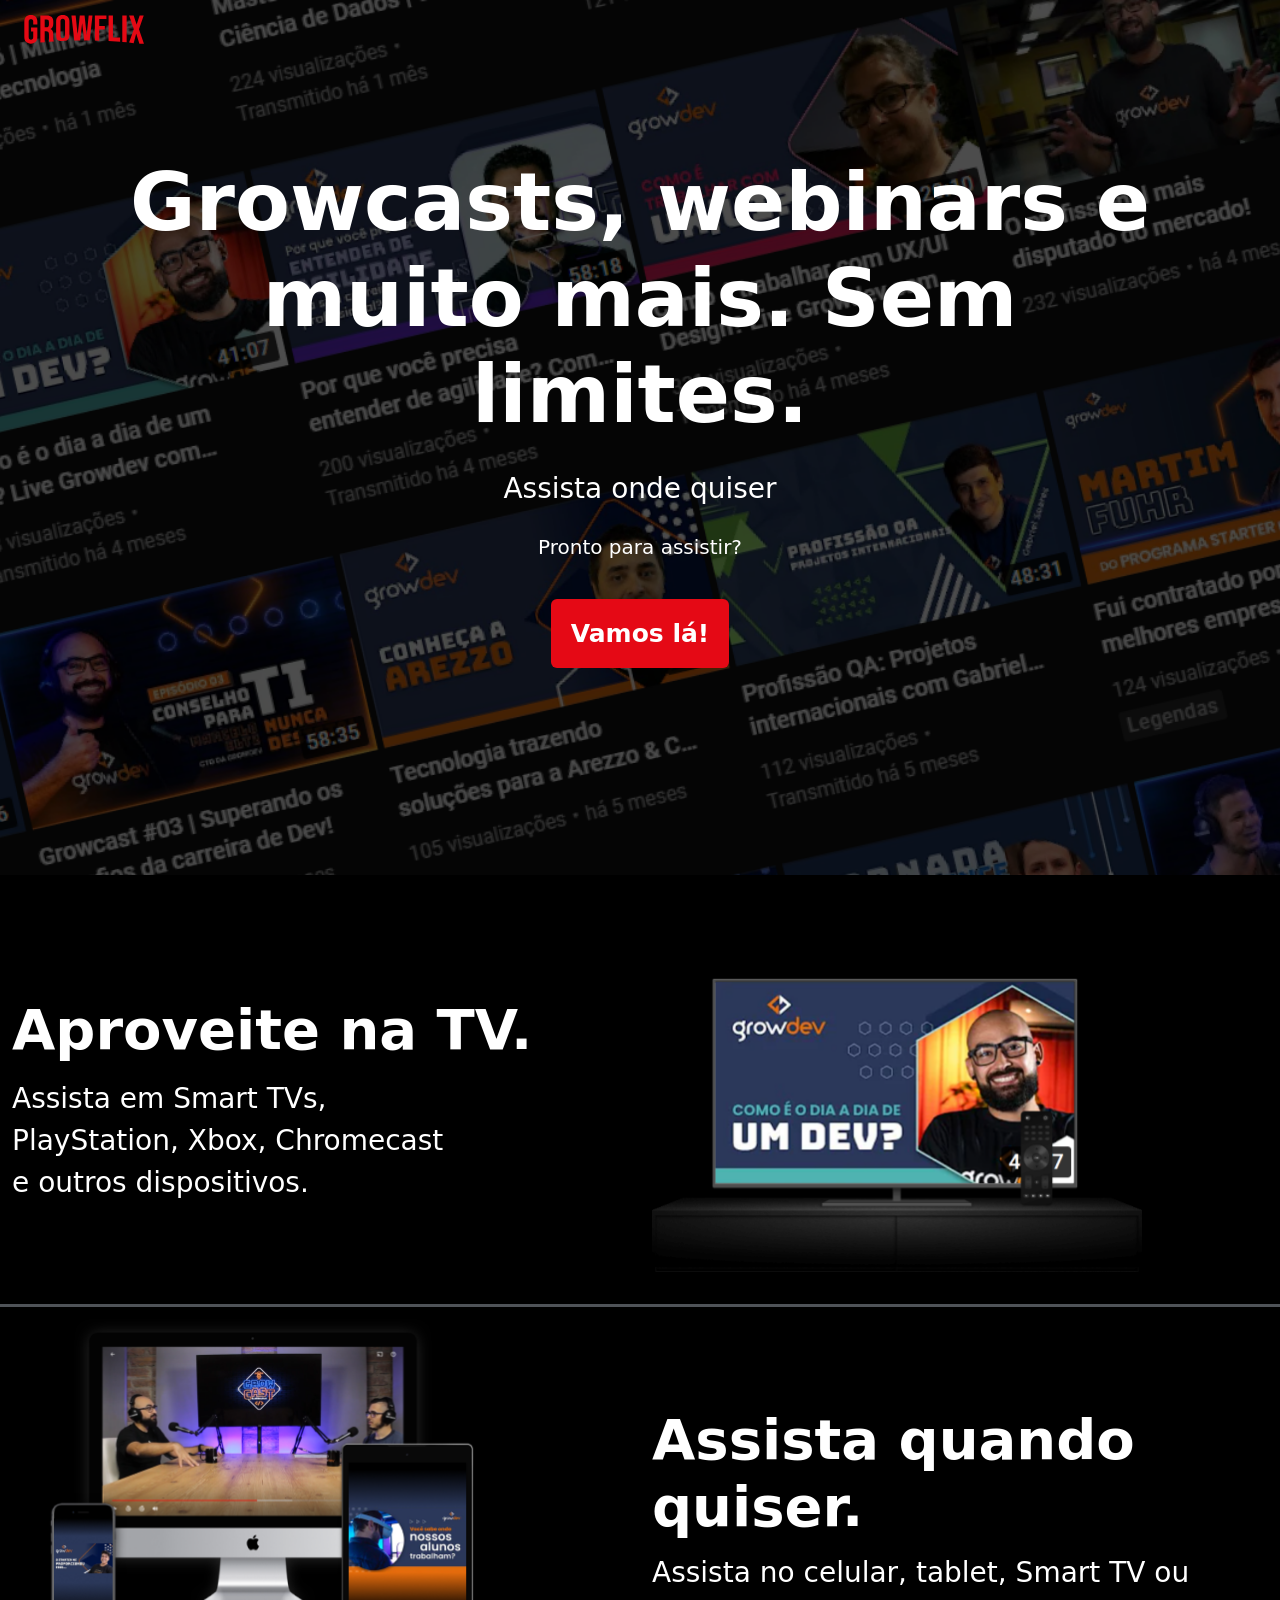
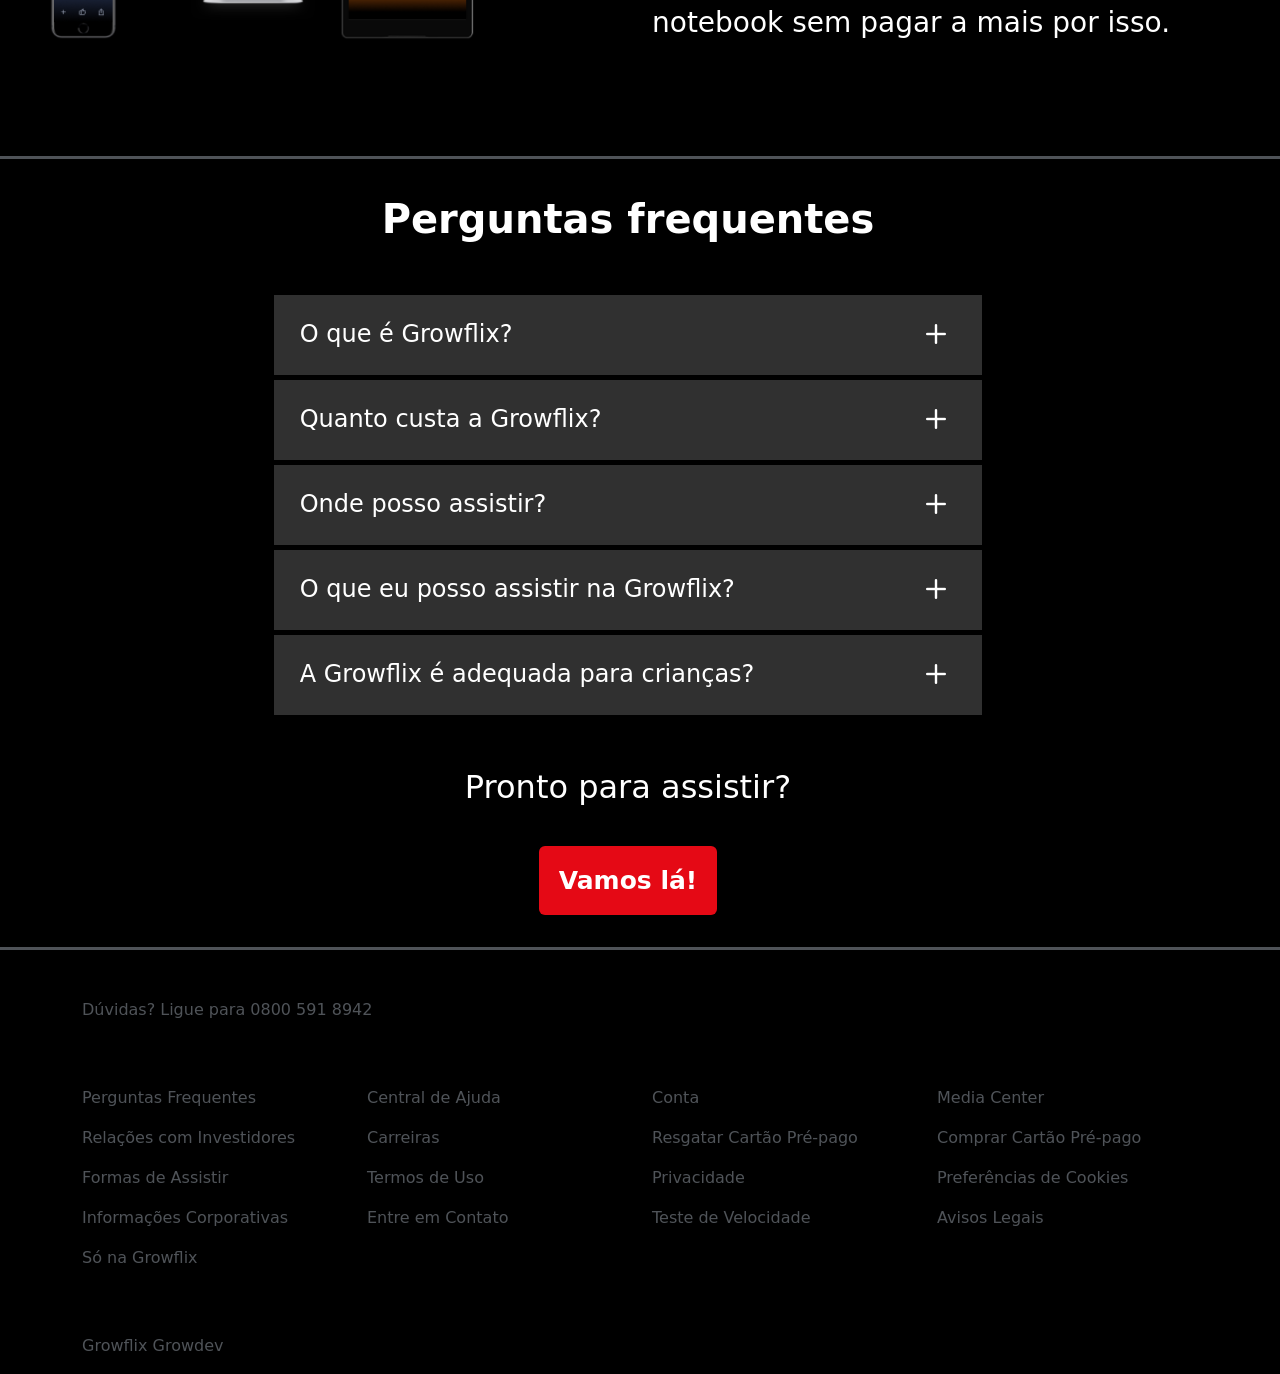
<file: index.html>
<!DOCTYPE html>
<html lang="en">
<head>
    <meta charset="UTF-8">
    <meta name="viewport" content="width=device-width, initial-scale=1.0">
    <title>Document</title>
    <link rel="stylesheet" href="./assets/libs/bootstrap-5.3.8-dist/css/bootstrap.min.css">
    <link rel="stylesheet" href="./css/style.css">
    <link rel="stylesheet" href="https://cdn.jsdelivr.net/npm/bootstrap-icons@1.13.1/font/bootstrap-icons.min.css">
</head>
<body>
    
    <main class="bg-black">
        <section class="hero">
            <header>
                <nav class="navbar">
                        <div class="container-fluid">
                            <a class="navbar-brand" href="#">
                                <img src="./assets/images/logo-growflix.svg" alt="" class="nav-img">
                            </a>
                        </div>
                    </nav>
            </header>
            <div class="container container-initial">
                <div class="row">
                    <div class="col-12">
                        <h1>Growcasts, webinars e <br>
                        muito mais. Sem limites.</h1>
                        <h2>Assista onde quiser</h2>
                        <h3>Pronto para assistir?</h3>
                    </div>
                    <div class="col-12 mt-5">
                        <a class="index-button" href="home.html">Vamos lá!</a>
                    </div>
                </div>
            </div>
        </section>

        <section class="section-info">
            <div class="container-fluid">
                <div class="row align-items-center">
                    <div class="col-6 first-row">
                        <h1>Aproveite na TV.</h1>
                        <h2>Assista em Smart TVs, <br> PlayStation, Xbox, Chromecast <br> e outros dispositivos.</h2>
                    </div>
                    <div class="col-12 col-md-6 first-row">
                        <img src="./assets/images/tela-tv-dia-dev.png" alt="" srcset="" class="img-dia-dev">
                    </div>

                   <div class="divider"></div>

                    <div class="col-12 col-md-6 second-row">
                        <img src="./assets/images/devices.png" alt="" srcset="" class="img-devices">
                    </div>
                    <div class="col-6 second-row">
                        <h1>Assista quando <br> quiser.</h1>
                        <h2>Assista no celular, tablet, Smart TV ou <br> notebook sem pagar a mais por isso.</h2>
                    </div>

                    <div class="divider"></div>

                    <div class="row justify-content-center text-center">
                        <div class="col-12 accordion-header-title">
                            <p>Perguntas frequentes</p>
                        </div>

                        <div class="col-7">
                            <div class="accordion accordion-flush" id="accordionFlushExample">
                                <div class="accordion-item">
                                    <h2 class="accordion-header">
                                        <button class="accordion-button collapsed" type="button" data-bs-toggle="collapse" data-bs-target="#flush-collapseOne" aria-expanded="false" aria-controls="flush-collapseOne">
                                            <span class="accordion-title">O que é Growflix?</span>
                                            <i class="bi bi-plus accordion-icon"></i>
                                        </button>
                                    </h2>
                                    <div id="flush-collapseOne" class="accordion-collapse collapse" data-bs-parent="#accordionFlushExample">
                                        <div class="accordion-body">Placeholder content for this accordion, which is intended to demonstrate the <code>.accordion-flush</code> class. This is the first item’s accordion body.</div>
                                    </div>
                                </div>
                                <div class="accordion-item">
                                    <h2 class="accordion-header">
                                        <button class="accordion-button collapsed" type="button" data-bs-toggle="collapse" data-bs-target="#flush-collapseTwo" aria-expanded="false" aria-controls="flush-collapseTwo">
                                            <span class="accordion-title">Quanto custa a Growflix?</span>
                                            <i class="bi bi-plus accordion-icon"></i>
                                        </button>
                                    </h2>
                                    <div id="flush-collapseTwo" class="accordion-collapse collapse" data-bs-parent="#accordionFlushExample">
                                        <div class="accordion-body">Placeholder content for this accordion, which is intended to demonstrate the <code>.accordion-flush</code> class. This is the second item’s accordion body. Let’s imagine this being filled with some actual content.</div>
                                    </div>
                                </div>
                                <div class="accordion-item">
                                    <h2 class="accordion-header">
                                        <button class="accordion-button collapsed" type="button" data-bs-toggle="collapse" data-bs-target="#flush-collapseThree" aria-expanded="false" aria-controls="flush-collapseThree">
                                        <span class="accordion-title">Onde posso assistir?</span>
                                            <i class="bi bi-plus accordion-icon"></i>
                                        </button>
                                    </h2>
                                    <div id="flush-collapseThree" class="accordion-collapse collapse" data-bs-parent="#accordionFlushExample">
                                        <div class="accordion-body">Placeholder content for this accordion, which is intended to demonstrate the <code>.accordion-flush</code> class. This is the third item’s accordion body. Nothing more exciting happening here in terms of content, but just filling up the space to make it look, at least at first glance, a bit more representative of how this would look in a real-world application.</div>
                                    </div>
                                </div>
                                <div class="accordion-item">
                                    <h2 class="accordion-header">
                                        <button class="accordion-button collapsed" type="button" data-bs-toggle="collapse" data-bs-target="#flush-collapseFour" aria-expanded="false" aria-controls="flush-collapseFour">
                                        <span class="accordion-title">O que eu posso assistir na Growflix?</span>
                                            <i class="bi bi-plus accordion-icon"></i>
                                        </button>
                                    </h2>
                                    <div id="flush-collapseFour" class="accordion-collapse collapse" data-bs-parent="#accordionFlushExample">
                                        <div class="accordion-body">Placeholder content for this accordion, which is intended to demonstrate the <code>.accordion-flush</code> class. This is the third item’s accordion body. Nothing more exciting happening here in terms of content, but just filling up the space to make it look, at least at first glance, a bit more representative of how this would look in a real-world application.</div>
                                    </div>
                                </div>
                                <div class="accordion-item">
                                    <h2 class="accordion-header">
                                        <button class="accordion-button collapsed" type="button" data-bs-toggle="collapse" data-bs-target="#flush-collapseFive" aria-expanded="false" aria-controls="flush-collapseFive">
                                        <span class="accordion-title">A Growflix é adequada para crianças?</span>
                                            <i class="bi bi-plus accordion-icon"></i>
                                        </button>
                                    </h2>
                                    <div id="flush-collapseFive" class="accordion-collapse collapse" data-bs-parent="#accordionFlushExample">
                                        <div class="accordion-body">Placeholder content for this accordion, which is intended to demonstrate the <code>.accordion-flush</code> class. This is the third item’s accordion body. Nothing more exciting happening here in terms of content, but just filling up the space to make it look, at least at first glance, a bit more representative of how this would look in a real-world application.</div>
                                    </div>
                                </div>
                            </div>
                        </div>

                        <div class="col-12 text-center text-white mt-5">
                            <h2>Pronto para assistir?</h2>
                        </div>
                        <div class="col-12 m-5">
                            <a class="index-button" href="home.html">Vamos lá!</a>
                        </div>
                    </div>
                    <div class="divider"></div>
                </div>
            </div>
        </section>
    </main>

    <footer class="container-footer">
        <div class="container">
            <div class="row">
                <div class="col-12 mt-5">
                    <p>Dúvidas? Ligue para 0800 591 8942</p>
                </div>
            
                <div class="col-3 mt-5">
                    <p>Perguntas Frequentes</p>
                    <p>Relações com Investidores</p>
                    <p>Formas de Assistir</p>
                    <p>Informações Corporativas</p>
                    <p>Só na Growflix</p>
                </div>

                <div class="col-3 mt-5">
                    <p>Central de Ajuda</p>
                    <p>Carreiras</p>
                    <p>Termos de Uso</p>
                    <p>Entre em Contato</p>
                </div>

                <div class="col-3 mt-5">
                    <p>Conta</p>
                    <p>Resgatar Cartão Pré-pago</p>
                    <p>Privacidade</p>
                    <p>Teste de Velocidade</p>
                </div>

                <div class="col-3 mt-5">
                    <p>Media Center</p>
                    <p>Comprar Cartão Pré-pago</p>
                    <p>Preferências de Cookies</p>
                    <p>Avisos Legais</p>
                </div>

                <div class="col-12 mt-5">
                    <p>Growflix Growdev</p>
                </div>
            </div>
        </div>
    </footer>

    <script src="./assets/libs/bootstrap-5.3.8-dist/js/bootstrap.bundle.min.js"></script>
</body>

</html>
</file>
<file: css/style.css>
.bg-black {
    background-color: black;
    opacity: 1;
}

.hero {
    background-image: url(../assets/images/banner-initial.png);
    background-size: cover;
    background-position: top ;
    background-attachment: fixed;
}

.nav-img {
    width: 120px;
    margin-left: 12px;
}

.container-initial {
    min-height: 80vh;
    display: flex;
    flex-direction: column;
    text-align: center;
    color: white;
    align-items: center;
    margin-top: 98px;
}

.container-initial h1 {
    font-size: 80px;
    font-weight: bold;
}

.container-initial h2 {
    font-size: 28px;
    font-weight: 400;
    margin-top: 29px;
}

.container-initial h3 {
    font-size: 20px;
    font-weight: 400;
    margin-top: 30px;
}

.container-initial button {
    border-radius: 6px;
    color: white;
    background-color: #e50915;
    padding: 20px;
    width: 185px;
    font-size: 25px;
    font-weight: bold;
    margin-top: 20px;
    border: none;
}

.section-info {
    color: white;
    display: flex;
    flex-direction: column;
    text-align: left;
    align-items: center;
    justify-content: center;
    margin-top: 30px;
}

.first-row h1 {
    font-size: 56px;
    font-weight: bold;
    margin-left: 50px;
}

.first-row h2 {
    font-size: 28px;
    font-weight: 400;
    margin-top: 15px;
    line-height: 1.5;
    margin-left: 50px;
}

.img-dia-dev {
     width: 100%;
    max-width: 490px;
    margin-bottom: 30px;
}

.divider {
    width: 100vw;
    height: 3px;
    background-color: #4f5358;
}

.second-row h1 {
    font-size: 56px;
    font-weight: bold;
}

.second-row h2 {
    font-size: 28px;
    font-weight: 400;
    line-height: 1.8;
}

.img-devices {
    width: 100%;
    max-width: 490px;
    margin-bottom: 30px;
    margin-bottom: 80px;
}

.first-row h1,
.first-row h2 {
    margin-left: 0;
}

.img-dia-dev,
.img-devices {
    margin-left: 0;
}

@media (max-width: 768px) {

    .section-info {
        text-align: center;
    }

    .first-row h1,
    .second-row h1 {
        font-size: 36px;
    }

    .first-row h2,
    .second-row h2 {
        font-size: 20px;
    }

    .img-dia-dev,
    .img-devices {
        margin: 0 auto;
        display: block;
    }

}

.accordion-header-title {
    font-size: 40px;
    font-weight: bold;
    margin-top: 30px;
    margin-bottom: 30px;
}

.accordion-item {
    border: none;
}

.accordion-button {
    display: flex;
    justify-content: space-between;
    align-items: center;
    background-color: transparent;
    color: white;
    padding: 10px 0;
    background-color: #303030;
    margin-bottom: 5px;
}

.accordion-button::after {
    display: none;
}

.accordion-title {
    text-align: left;
    font-size: 24px;
    margin-left: 20px;
    padding: 6px;
}

.accordion-icon {
    font-size: 40px;
    font-weight: 300;
    transition: transform 0.3s ease;
    margin-right: 20px;
    padding: 6px;
}

.accordion-button:not(.collapsed) .accordion-icon {
  transform: rotate(180deg);
}

.index-button {
    border-radius: 6px;
    color: white;
    background-color: #e50915;
    padding: 20px;
    width: 185px;
    font-size: 25px;
    font-weight: 700;
    margin-top: 20px;
    border: none;
    text-decoration: none;
}

.container-footer {
    margin-top: 5;
    background-color: black;
    color: #4f5358;
}

.bg-black {
    background-color: black;
}

.text-gray a {
    text-decoration: none;
    color: #94989c;
}

.text-gray :hover {
    color:#cecdcd;
}

.hero-2 {
  background-image: url("https://img.youtube.com/vi/7OWT3lfHYvE/maxresdefault.jpg");
  background-size: cover;
  background-position: top;
  background-repeat: no-repeat;
  height: 130vh;
}

.hero-content {
  max-width: 600px;
  margin: 0 auto;
  color: white;
  text-align: start;
  margin-left: 120px;
  margin-top: 400px;
}

.hero-content h1 {
  margin: 0;
  font-size: 20px;
  font-weight: bold;
}

.hero-content h2 {
  margin: 0;
  font-size: 50px;
  font-weight: bold;
}

.btn-hero {
    margin-top: 20px;
  padding: 6px 16px;
  font-size: 15px;
  background-color: #ffffff;
  color: #000000;
  font-weight: bold;
  border: none;
  border-radius: 7px;
  cursor: pointer;
}

.btn-hero:hover {
  background-color: #d8d7d7;
}

.render-title {
    font-size: 20px;
    font-weight: bold;
    cursor: pointer;
    color: white;
    transition: color 0.3s;
}

.render-title:hover{
  color: rgb(255, 145, 0);
}

.card {
    border: none;
    background-color: #000000;
    transition: transform 0.3s ease;
    width: 100%;
}

.card-title {
    background-color: #000000;
    color: white;
    font-size: 16px;
    font-weight: 400;
    text-align: start;
}

.fi-card {
    color: #ffffff;
    border: solid 2px #ffffff;
    border-radius: 20px;
    padding: 5px;
    line-height: 1.6;
    font-size: 10px;
}

.card-body {
    opacity: 0;
    transform: translateY(10px);
    transition: all 0.3s ease;
}

.card:hover .card-body {
    opacity: 1;
    transform: translateY(0);
}

.card:hover {
    transform: scale(1.2);
}

.movie-img {
    width: 100%;
    transition: transform 0.3s ease;
}

.divider-row {
    width: 100%;
    height: 3px;
    background-color: #4f5358;
}
</file>
